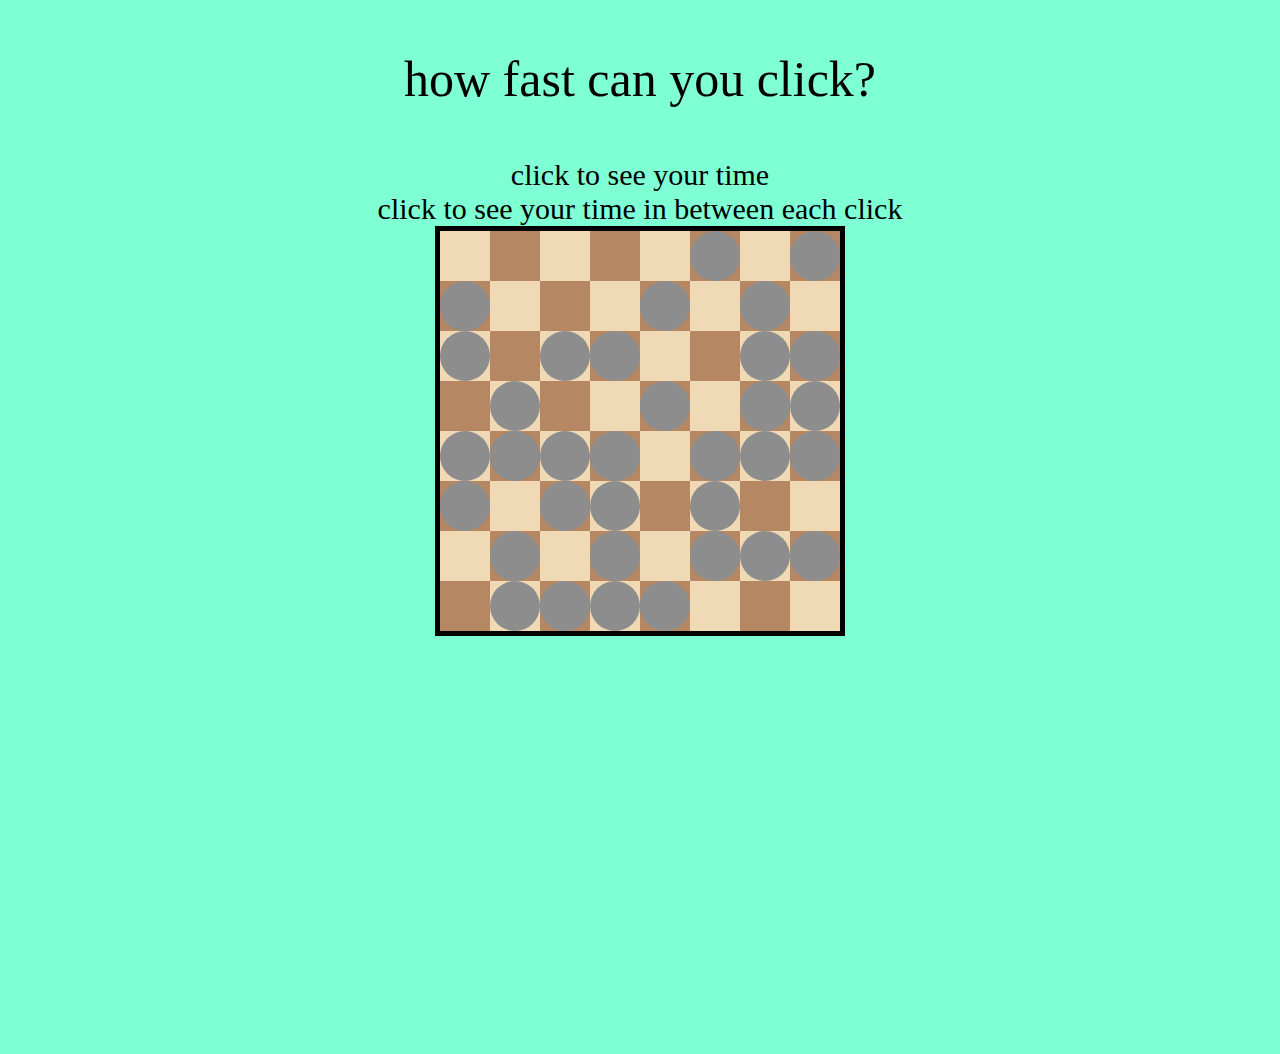
<file: index.html>
<!DOCTYPE html>
<html>
<head>
  <title>Chessboard</title>
  <link rel="stylesheet" href="clicker.css">
</head>
<body>
  <p class=title>how fast can you click?</p>
  <div id="timer"></div>
  <div id="timeperclick"></div>
  <div class="chessboard"></div>
  <div class="pieces"></div>
  <div id="elapsed-time"></div>
  <script src="clicker.js"></script>
</body>
</html>
</file>
<file: clicker.css>
body{
    background-color: aquamarine;
}
.timer{
  font-size:30px;
  text-align: center;
  top:50px;
}
.pieces {
    width: 400px;
    border: 5px solid;
    margin:auto;
    position: relative;
    top: -410px;
  
    display: grid;
    grid-template-columns: repeat(8, 50px);
    grid-template-rows: repeat(8, 50px);
}
.opacity{
    text-align:center;
}
.title{
    text-align:center;
    font-size: 50px;
}

.circle {
    height: 50px;
    width: 50px;
    border-radius: 50%;
    background-color: #8d8d8d;
    display: inline-block;
}
.circle:hover {
    background-color: #666; 
  }
  
.opacity{
    opacity:0;
}
.chessboard {
    width: 400px;
    border: 5px solid;
    margin:auto;
    display: grid;
    grid-template-columns: repeat(8, 50px);
    grid-template-rows: repeat(8, 50px);
}

.square {
    width: 50px;
    height: 50px;
}

.light-square {
    background-color: #f0d9b5;
}

.dark-square {
    background-color: #b58863;
}
</file>
